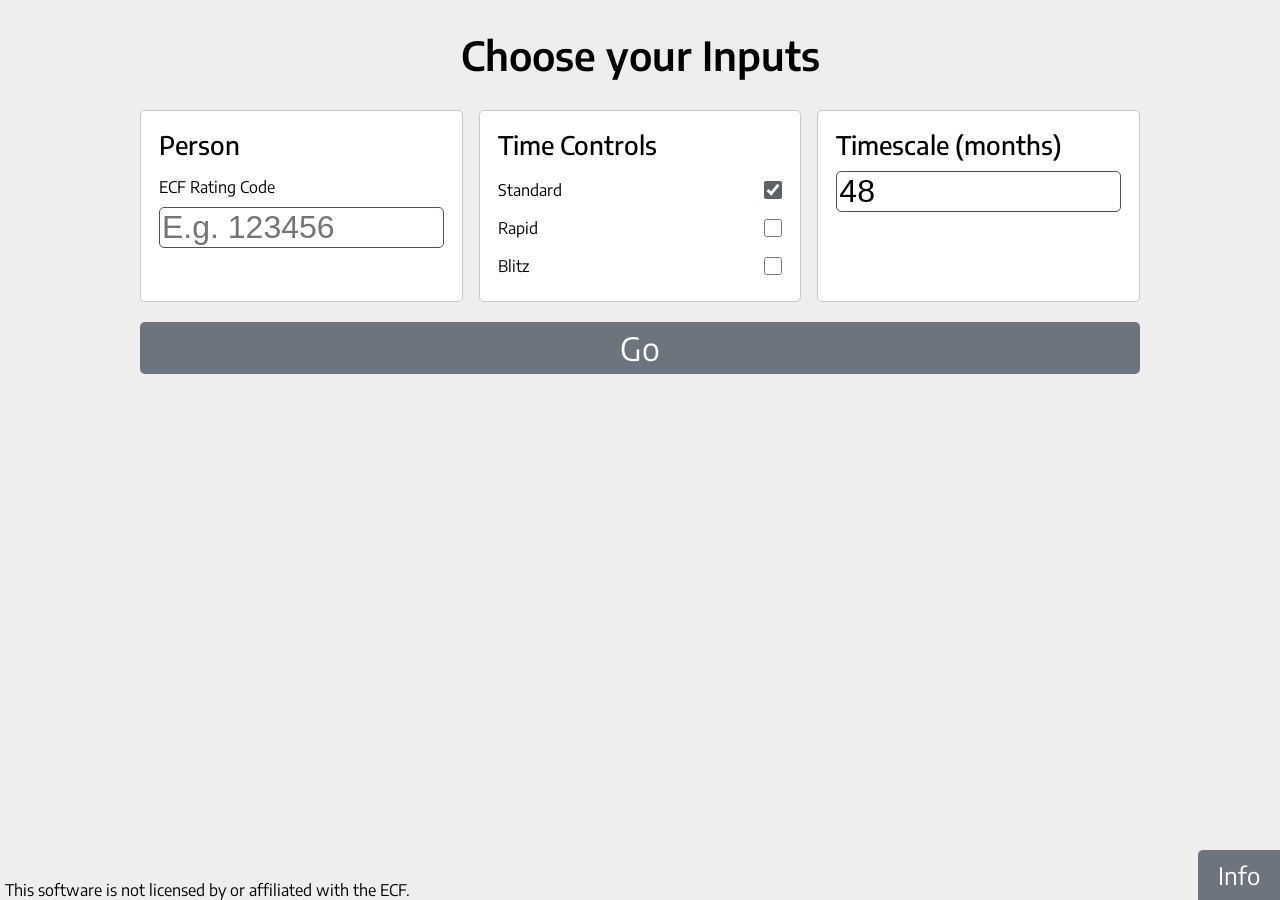
<file: index.html>
<!DOCTYPE html>
<!--
    To do list:
    Add a circular favicon for the google search results.

-->

<html lang="en">
    <head>
        <meta charset="utf-8">
        <meta http-equiv="X-UA-Compatible" content="IE=edge">
        <title>ECF Player Analytics | Simplest way to analyze ECF player data.</title>
        <meta name="description" content="Do you want to graph your ECF rating, or analyze your game results? Then this is the site. A simple, reliable, and straightforward website to graph your ECF rating for you.">
        <meta name="keywords" content="ECF analytics, How to graph my ECF rating, ECF player analysis, How to see my ECF winrate, ECF">
        <meta name="viewport" content="width=device-width, initial-scale=1">
        <link rel="stylesheet" href="style.css">
        <link rel="stylesheet" href="assets/modules/popups.css">
        <link rel="icon" href="assets/icons/ecf-grapher.ico">
    </head>
    <body>
        <div id="choose_settings_page">
            <div style="font-size: 2.5rem; font-weight: 600; text-align: center; margin-block: 30px;">
                Choose your Inputs
            </div>
            <div class="settings_container">
                <div class="settings_box">
                    <span class="input_prompt">Person</span>
                    <label class="field_label" for="rating_code_input">ECF Rating Code</label>
                    <input type="text" class="textinput" id="rating_code_input" placeholder="E.g. 123456">
                </div>

                <div class="settings_box">
                    <span class="input_prompt">
                        Time Controls
                    </span>
                    <div class="time_controls">
                        <label class="check_pair_container" for="S_input">
                            <span>Standard</span>
                            <input type="checkbox" class="check" id="S_input" checked>
                        </label>
                        <label class="check_pair_container" for="R_input">
                            <span>Rapid</span>
                            <input type="checkbox" class="check" id="R_input">
                        </label>
                        <label class="check_pair_container" for="B_input">
                            <span>Blitz</span>
                            <input type="checkbox" class="check" id="B_input">
                        </label>
                    </div>
                </div>

                <div class="settings_box">
                    <label class="input_prompt" for="timescale_input">
                        Timescale (months)
                    </label>
                    <input type="number" class="textinput" min="1" id="timescale_input" value="48">
                </div>
            </div>
            <button id="go_button">
                Go
            </button>
        </div>

        <template id="loading_screen">
            <div style="height: 100vh; width: 100vw; text-align: center; display: flex; flex-direction: column; justify-content: center;">
                <span style="font-size: 3rem;">Retrieving ratings...</span>
            </div>
        </template>

        <template id="info_book">
            <div id="info_book_clon" style="height: 100dvh; width: 100%; box-sizing: border-box; padding: 8px; position: fixed; top: 0; justify-content: center; align-items: center; display: flex; background-color: rgba(0,0,0,0.6); z-index: 1;">
                <div style="box-sizing: border-box; width: min(100%, 800px); min-width: 0; height: min(75vh, 900px); min-height: 0; max-height: calc(100dvh - 16px); background-color: #EEEEEE; border-radius: 5px; z-index: 2;">
                    <div style="min-height:calc(1.5rem + 20px); width: 100%; box-sizing: border-box; display: flex; justify-content: space-between; align-items: stretch; background-color: rgb(98,98,98); border-top-left-radius: 5px; border-top-right-radius: 5px;">
                        <div class="book_tabs" style="display: flex; justify-content: start; align-items: stretch;">
                            <button class="book_tab" style="border-top-left-radius: 5px;" id="btn_1">FAQ's</button>
                            <button class="book_tab" id="btn_3">Troubleshooting</button>
                            <button class="book_tab" id="btn_4">Contact</button>
                        </div>
                        <button id="close_info_book" class="close_button">✖</button>

                    </div>
                    <div style="height: calc(100% - (1.5rem + 20px)); width: 100%; padding: 10px; box-sizing: border-box; overflow-y: auto;">
                        <div id="current_content" style="width: 100%; min-width: 0; overflow-wrap: anywhere;"></div>
                        <template id="faqs">
                            <div style="font-size: 1.2rem;">
                                <h2>FAQ's</h2>
                                <h3>Does this app use original or revised ratings?</h3>
                                <p style="margin: 0px;">
                                    This app uses original ratings.
                                </p>
                                <h3>What is timescale?</h3>
                                <p style="margin: 0px;">
                                    Timescale is how many months are on the x-axis of the graph. It does not affect the game stats, which use the past 5000 games of each time control.
                                </p>
                                <h3>What happens to my data?</h3>
                                <p style="margin: 0px;">
                                    Zero personal data is collected on the site and zero cookies are used. The data is deleted when you close the tab.
                                </p>
                            </div>
                        </template>
                        <template id="contact">
                            <div style="font-size: 1.2rem;">
                                <h2>Contact</h2>
                                <p>
                                    If you have any questions or feedback, please contact the developer at LiuY1902@outlook.com. I might not respond very fast, as I rarely recieve emails, but I will try to get back to you as soon as possible.
                                </p>
                            </div>
                        </template>
                        <template id="troubleshooting">
                            <div style="font-size: 1.2rem;">
                                <h2>Troubleshooting</h2>
                                <p>
                                    This page is meant to help you fix errors you encounter, if you still encounter issues, e-mail liuy1902@outlook.com.
                                </p>
                                <p>
                                    If you get a <b>Failed to fetch</b> error, then it could be from many reasons.
                                    <ol>
                                        <li>The timescale is too large. The timescale limit for each account is different, and the amount of time controls also affects it. The timescale values in the table below could be off by up to 20.
                                            <table style="margin-top: 10px; margin-bottom: 10px;">
                                                <tr style="background-color: rgba(0,0,0,0.05);">
                                                    <th style="font-weight: 500;">No. of Time Controls</th>
                                                    <th style="font-weight: 500;">Approx. Maximum timescale</th>
                                                </tr>
                                                <tr>
                                                    <td>3</td>
                                                    <td>150</td>
                                                </tr>
                                                <tr>
                                                    <td>2</td>
                                                    <td>200</td>
                                                </tr>
                                                <tr>
                                                    <td>1</td>
                                                    <td>505</td>
                                                </tr>
                                            </table> </li>
                                        <li>Your internet connection is not very good.</li>
                                        <li>You have reached the maximum processing time per day. Highly unlikely but only one minute of internet requests to the ECF's server is allowed per device. Each request takes about 15 milliseconds and the number of requests sent is equal to the <span style="font-family: Cambria, Cochin, Georgia, Times, 'Times New Roman', serif;">timescale &times number of time controls </span>, so you probably won't be exceeding that anytime soon.</li>
                                            
                                    </ol>
                                </p>
                                <p>
                                    If you get a <b>Cannot read properties of undefined (reading 'full_name')</b> error, then it is because the ECF rating code is invalid.
                                </p>
                            </div>
                        </template>

                    </div>
                </div>
            </div>
        </template>

        <div style="font-size: 1rem; position: fixed; bottom: 0px; left: 0.3rem; z-index:10; pointer-events: none;">
            This software is not licensed by or affiliated with the ECF.
        </div>
        
        <div style="position: fixed; bottom: 0px; right: 0;">
            <button id="info_button">
                Info
            </button>
        </div>

        <script src="script.js" async defer type="module"></script>
    </body>
</html>
</file>
<file: style.css>
@font-face {
    font-family: Encode;
    src: url(assets/fonts/Encode_Sans/EncodeSans-VariableFont_wdth\,wght.ttf);
    font-display: swap;
}

body {
    font-family: Encode;
    margin: 0px;
    background-color: #EEEEEE;
}

.textinput {
    border-radius: 5px;
    border-width: 1px;
    border-style: solid;
    box-sizing: border-box;
    width: 100%;
    font-size: 2rem;
    margin-top: 2px;
    border-color: rgb(80,80,80);
}

.settings_container {
    display: grid;
    grid-template-columns: repeat(3, minmax(0, 1fr));
    gap: 16px;
    width: 90%;
    max-width: 1000px;
    margin-inline: auto;
}

.settings_box {
    display: flex;
    flex-direction: column;
    gap: 8px;
    min-width: 0;
    padding: 18px;
    border: 1px solid #c8c8c8;
    border-radius: 5px;
    background-color: #fff;
}

.input_prompt {
    font-size:1.6rem;
    font-weight: 500;
}

.field_label {
    margin-top: 8px;
    font-size: 1rem;
}

.time_controls {
    display: flex;
    flex-direction: column;
    gap: 4px;
    margin-top: 4px;
}

.check_pair_container {
    display: flex;
    justify-content: space-between;
    align-items: center;
    min-height: 34px;
    font-size: 1rem;
    cursor: pointer;
}

.check {
    width: 18px;
    height: 18px;
    margin: 0;
    accent-color: rgb(90,98,104);
}

button {
    cursor: pointer;
    font-family: Encode;
}

#go_button{
    display: block;
    width: 90%;
    max-width: 1000px;
    border-radius: 5px;
    height: calc(2rem + 20px);
    font-size: 2rem;
    margin: 20px auto 0;
    background-color: rgb(108,117,125);
    border-style: none;
    color: white;
    margin-bottom: 20px;
}

@media (max-width: 700px) {
    .settings_container {
        grid-template-columns: 1fr;
        max-width: 500px;
    }

    #go_button {
        max-width: 500px;
    }
}

#back_button, #info_button {
    border-top-left-radius: 5px;
    background-color: rgb(108,117,125);
    border-style: none;
    color: white;
    font-size: 1.5rem;
    padding-inline: 20px;
    padding-block: 10px;
}
#back_button:hover, #info_button:hover, #go_button:hover {
    background-color: rgb(90,98,104);
}

.book_tab {
    box-sizing: border-box;
    flex: 1 1 0;
    min-width: 0;
    border-radius: 0px;
    border-style: none;
    border-right: 2px solid rgb(115,115,115);
    background-color: rgb(98,98,98);
    color: white;
    font-size: clamp(0.6rem, 2.5vw, 1rem);
    padding-inline: clamp(2px, 1vw, 15px);
}

.book_tabs {
    flex: 1 1 0;
    min-width: 0;
}

.book_tab:hover {
    background-color: #C5BFBF;
    color: black;
}

.close_button {
    box-sizing: border-box;
    flex: 0 0 calc(1.5rem + 20px);
    border-radius: 0px;
    border-top-right-radius: 5px;
    border-style: none;
    background-color: rgb(141,0,0);
    width: calc(1.5rem + 20px);
    color: white; font-size: 1.5rem;
}

.close_button:hover {
    background-color: rgb(0,0,0);
}

table {
  border-collapse: collapse;
  width: 100%;
}

.game-stats {
    width: 90%;
    max-width: 1080px;
    margin: 24px auto 80px;
}

.graph-container {
    box-sizing: border-box;
    width: 90%;
    max-width: 1080px;
    padding: 16px;
    border: 1px solid #c8c8c8;
    border-radius: 5px;
    background-color: #fff;
    min-height: 400px;
}

.graph-container canvas {
    display: block;
    width: 100%;
}

.game-stats h2 {
    color: #353A40;
    text-align: center;
}

.game-stats-grid {
    display: grid;
    grid-template-columns: repeat(2, minmax(0, 1fr));
    gap: 16px;
}

.game-stats-card {
    min-width: 0;
    padding: 16px;
    border: 1px solid #c8c8c8;
    border-radius: 5px;
    background-color: #fff;
}

.game-stats-card h3 {
    margin: 0 0 12px;
    color: #353A40;
}

.game-stats-chart {
    height: 280px;
}

.game-stats-empty {
    display: flex;
    min-height: 280px;
    align-items: center;
    justify-content: center;
    color: #555;
}

td, th {
  border: 1px solid #dddddd;
  text-align: left;
  padding: 8px;
}

@media (max-width: 700px) {
    .game-stats-grid {
        grid-template-columns: 1fr;
    }
}

h3 {
    font-size: 1.2rem;
    font-weight: 700;
    margin-top: 20px;
    margin-bottom: 8px;
}
</file>
<file: assets/modules/popups.css>
.popup-whole {
    position: fixed;
    top: 0;
    z-index: 6;
    width: 100vw;
    height: 100vh;
    background-color: rgba(0,0,0,0.6);
    color: #ffffff;
    display: flex;
    flex-direction: column;
    justify-content: center;
    align-items: center;
}

.popup-box {
    background-color: #353a40;
    max-width: 400px;
    width: 90vw;
    text-align: center;
    padding: 15px;
    display: flex;
    flex-direction: column;
    align-items: stretch;
    justify-content: space-between;
    border-radius: 5px;
}

.popup-button {
    width: 100%;
    border-radius: 5px;
    height: calc(2rem + 20px);
    font-size: 1.5rem;
    margin-top: 40px;
    background-color: rgb(108,117,125);
    border-style: none;
    color: white;
}

.popup-button:hover {
    background-color: rgb(90,98,104);
}
</file>
